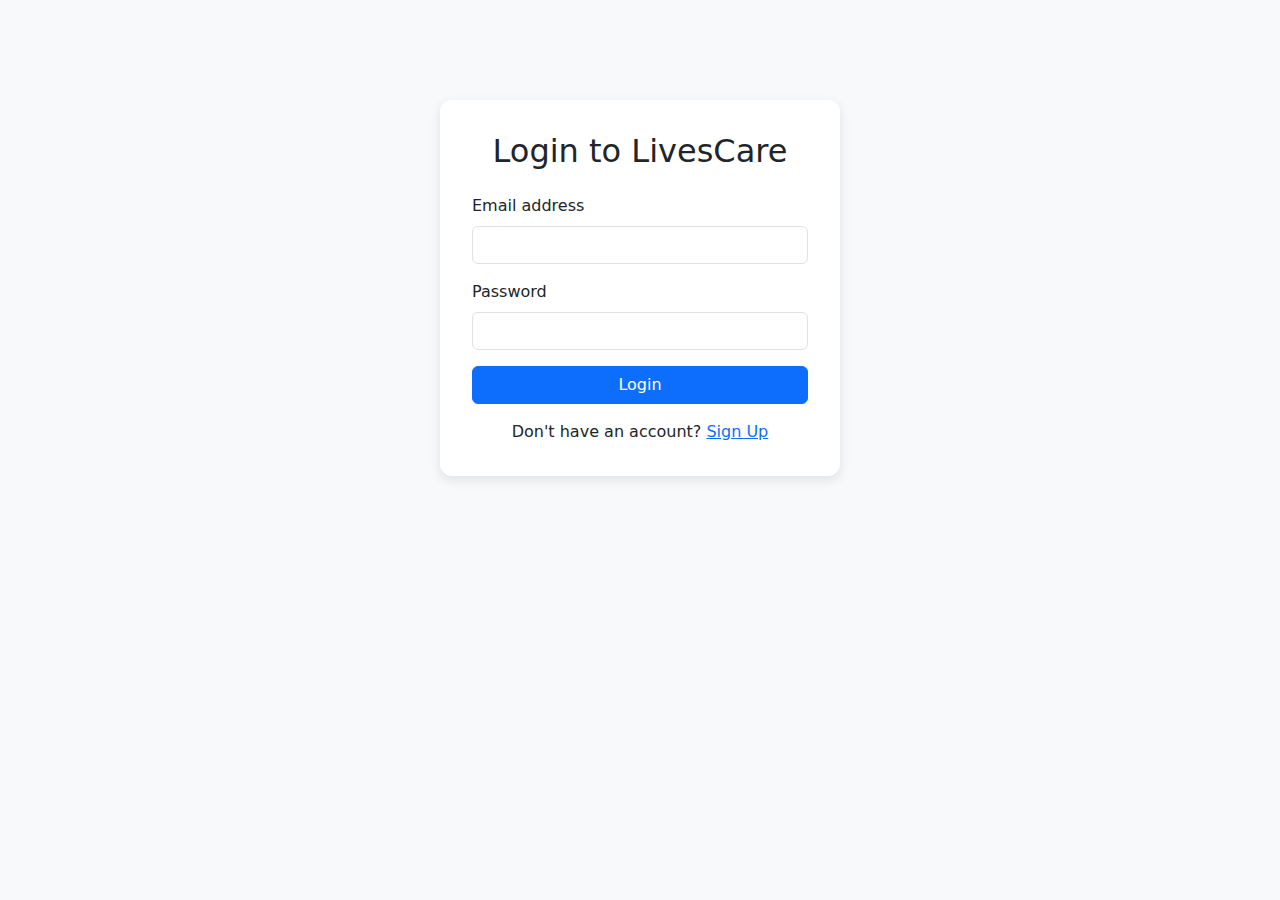
<file: login.html>
<!DOCTYPE html>
<html lang="en">
<head>
  <meta charset="UTF-8" />
  <meta name="viewport" content="width=device-width, initial-scale=1.0"/>
  <title>Login - LivesCare</title>
  <link rel="stylesheet" href="https://cdn.jsdelivr.net/npm/bootstrap@5.2.3/dist/css/bootstrap.min.css"/>
  <style>
    body {
      background-color: #f8f9fa;
    }
    .login-container {
      max-width: 400px;
      margin: 100px auto;
      padding: 2rem;
      background-color: white;
      border-radius: 12px;
      box-shadow: 0 4px 12px rgba(0,0,0,0.1);
    }
    .login-container h2 {
      text-align: center;
      margin-bottom: 1.5rem;
    }
  </style>
</head>
<body>

  <div class="login-container">
    <h2>Login to LivesCare</h2>
    <form id="loginForm">
      <div class="mb-3">
        <label for="email" class="form-label">Email address</label>
        <input type="email" class="form-control" id="email" required />
      </div>
      <div class="mb-3">
        <label for="password" class="form-label">Password</label>
        <input type="password" class="form-control" id="password" required />
      </div>
      <button type="submit" class="btn btn-primary w-100">Login</button>
    </form>
    <div class="text-center mt-3">
      Don't have an account? <a href="signup.html">Sign Up</a>
    </div>
  </div>

  <script>
    document.getElementById("loginForm").addEventListener("submit", function (e) {
      e.preventDefault();

      // Simple placeholder logic (replace with real validation)
      const email = document.getElementById("email").value;
      const password = document.getElementById("password").value;

      // Example: very basic dummy validation
      if (email && password) {
        localStorage.setItem("isLoggedIn", "true");
        alert("Login successful!");
        window.location.href = "index.html";
      } else {
        alert("Invalid credentials. Please try again.");
      }
    });
  </script>

</body>
</html>
</file>
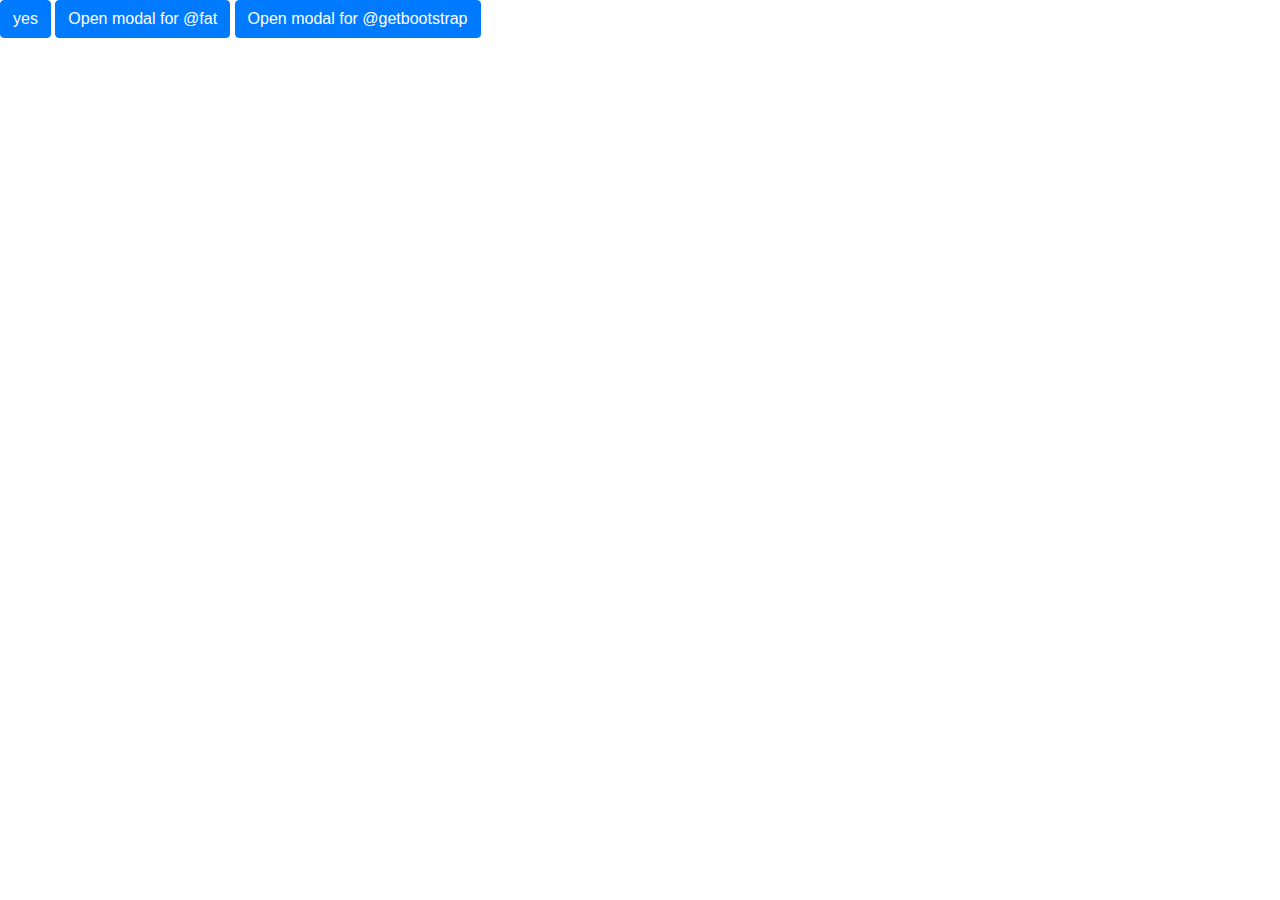
<file: modal.html>
<!DOCTYPE html>
<html lang="en">
<head>
    <meta charset="UTF-8">
    <meta http-equiv="X-UA-Compatible" content="IE=edge">
    <meta name="viewport" content="width=device-width, initial-scale=1.0">
    <title>Modal</title>

    <link rel="stylesheet" href="https://cdn.jsdelivr.net/npm/bootstrap@4.3.1/dist/css/bootstrap.min.css" integrity="sha384-ggOyR0iXCbMQv3Xipma34MD+dH/1fQ784/j6cY/iJTQUOhcWr7x9JvoRxT2MZw1T" crossorigin="anonymous">

    <script src="https://code.jquery.com/jquery-3.3.1.slim.min.js" integrity="sha384-q8i/X+965DzO0rT7abK41JStQIAqVgRVzpbzo5smXKp4YfRvH+8abtTE1Pi6jizo" crossorigin="anonymous"></script>
    <script src="https://cdn.jsdelivr.net/npm/popper.js@1.14.7/dist/umd/popper.min.js" integrity="sha384-UO2eT0CpHqdSJQ6hJty5KVphtPhzWj9WO1clHTMGa3JDZwrnQq4sF86dIHNDz0W1" crossorigin="anonymous"></script>
    <script src="https://cdn.jsdelivr.net/npm/bootstrap@4.3.1/dist/js/bootstrap.min.js" integrity="sha384-JjSmVgyd0p3pXB1rRibZUAYoIIy6OrQ6VrjIEaFf/nJGzIxFDsf4x0xIM+B07jRM" crossorigin="anonymous"></script>


</head>
<body>
    
<button type="button" class="btn btn-primary" data-toggle="modal" data-target="#exampleModal" data-whatever="@mdo"> yes </button>
<button type="button" class="btn btn-primary" data-toggle="modal" data-target="#exampleModal" data-whatever="@fat">Open modal for @fat</button>
<button type="button" class="btn btn-primary" data-toggle="modal" data-target="#exampleModal" data-whatever="@getbootstrap">Open modal for @getbootstrap</button>

<div class="modal fade" id="exampleModal" tabindex="-1" role="dialog" aria-labelledby="exampleModalLabel" aria-hidden="true">
  <div class="modal-dialog" role="document">
    <div class="modal-content">
      <div class="modal-header">
        <h5 class="modal-title" id="exampleModalLabel">New message</h5>
        <button type="button" class="close" data-dismiss="modal" aria-label="Close">
          <span aria-hidden="true">&times;</span>
        </button>
      </div>
      <div class="modal-body">
        <form>
          <div class="form-group">
            <label for="recipient-name" class="col-form-label">Recipient:</label>
            <input type="text" class="form-control" id="recipient-name">
          </div>
          <div class="form-group">
            <label for="message-text" class="col-form-label">Message:</label>
            <textarea class="form-control" id="message-text"></textarea>
          </div>
        </form>
      </div>
      <div class="modal-footer">
        <button type="button" class="btn btn-secondary" data-dismiss="modal">Close</button>
        <button type="button" class="btn btn-primary">Send message</button>
      </div>
    </div>
  </div>
</div>

<script >

$('#exampleModal').on('show.bs.modal', function (event) {
  var button = $(event.relatedTarget) // Button that triggered the modal
  var recipient = button.data('whatever') // Extract info from data-* attributes
  // If necessary, you could initiate an AJAX request here (and then do the updating in a callback).
  // Update the modal's content. We'll use jQuery here, but you could use a data binding library or other methods instead.
  var modal = $(this)
  modal.find('.modal-title').text('New message to ' + recipient)
  modal.find('.modal-body input').val(recipient)
})





</script>

</body>
</html>
</file>
